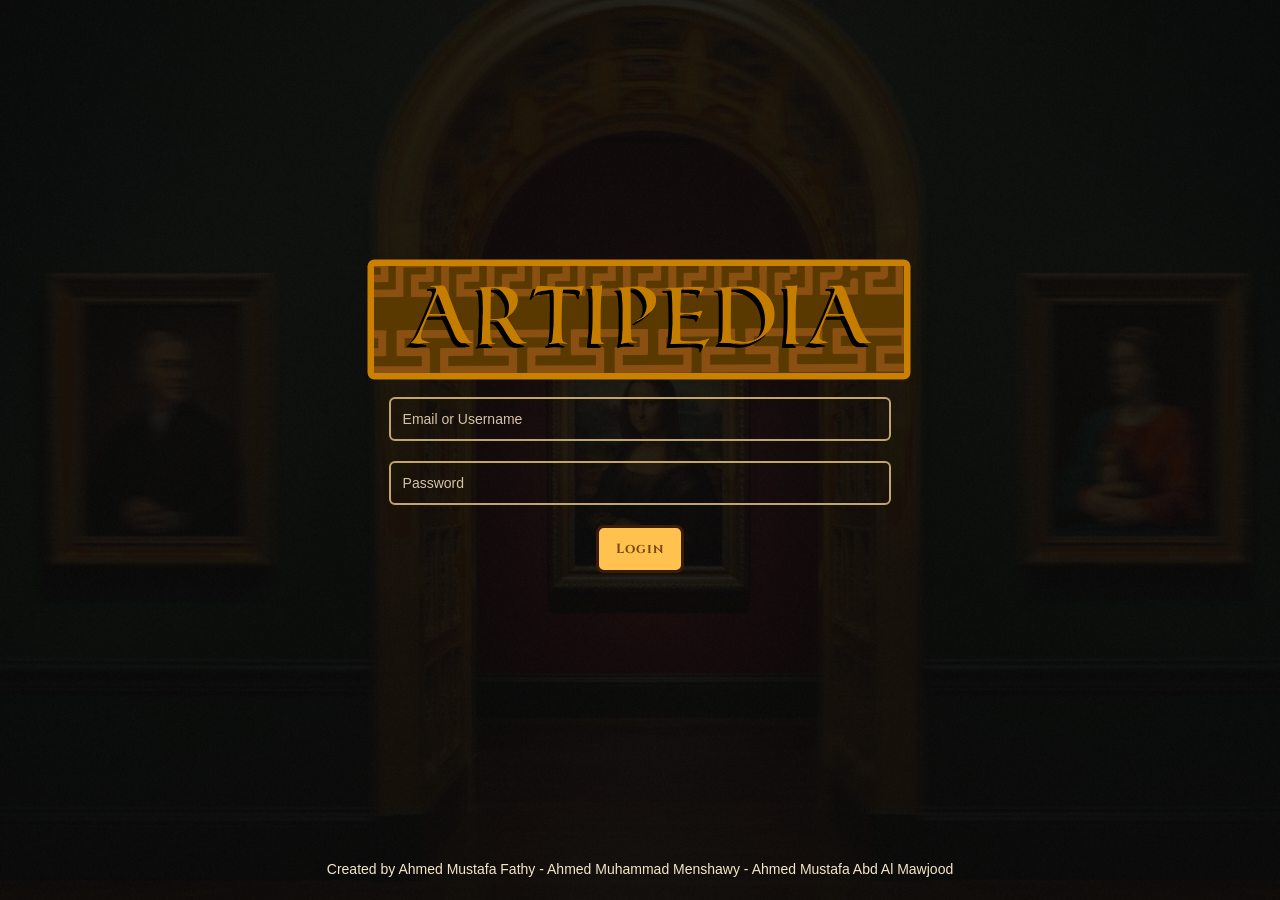
<file: index.html>
<!DOCTYPE html>
<html lang="en">
<head>
  <meta charset="UTF-8">
  <title>Registration</title>
  <link href="https://fonts.googleapis.com/css2?family=Cinzel:wght@700&display=swap" rel="stylesheet">
  <link rel="stylesheet" href="lllA.CSS">
</head>
<body class="login-page">
  <div class="header-img">         
<img width="550" height="125.5" src="images\logo (1).png">

  </div>
 <form target= "_self" action="index2.html">
  <div class="login-box">
    <label  for="txt"  ></label>
    <input  id="txt" type="text" placeholder="Email or Username" required >
      <label for="pass"></label>
    <input id="pass" type="password" placeholder="Password" required >
    <button type="submit" class="login-btn">Login</button>
  </div>
 </form>
   <div class="footer-text">
    Created by Ahmed Mustafa Fathy - Ahmed Muhammad Menshawy - Ahmed Mustafa Abd Al Mawjood
  </div>
</body>
</html>
</file>
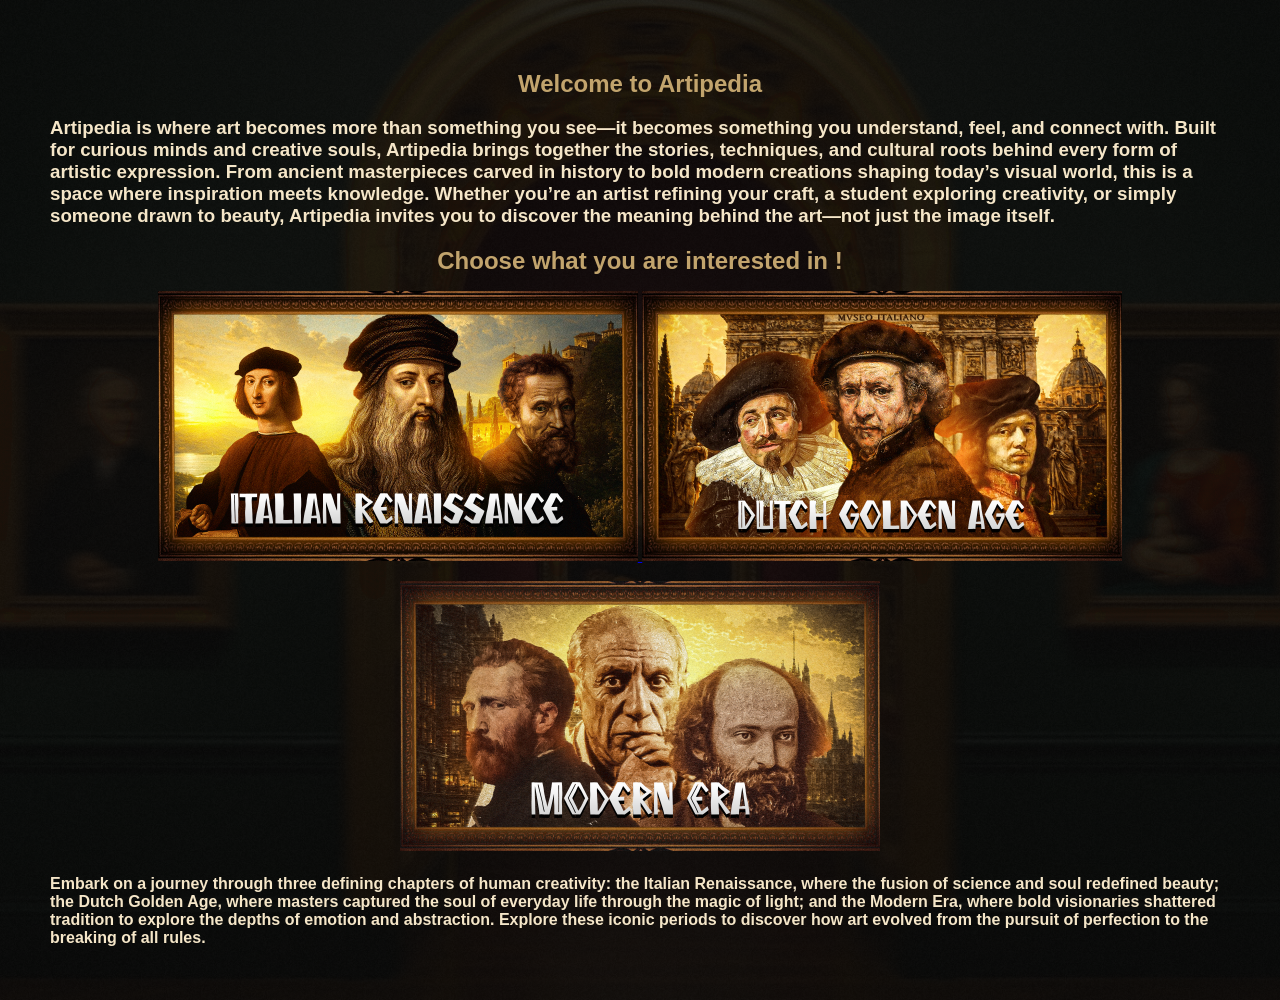
<file: index2.html>
<!DOCTYPE html>
<html lang="en">
<head>
  <meta charset="UTF-8">
  <title>Contents</title>
  <link rel="stylesheet" href="lllA.CSS">
</head>
<body class="second-page">
<div><h2><b>Welcome to Artipedia</b></h2><h3>Artipedia is where art becomes more than something you see—it becomes something you understand, feel, and connect with. Built for curious minds and creative souls, Artipedia brings together the stories, techniques, and cultural roots behind every form of artistic expression. From ancient masterpieces carved in history to bold modern creations shaping today’s visual world, this is a space where inspiration meets knowledge.

Whether you’re an artist refining your craft, a student exploring creativity, or simply someone drawn to beauty, Artipedia invites you to discover the meaning behind the art—not just the image itself.</h3>
</h3> </div>

</div>
<div>
<h2>
Choose what you are interested in !
</h2>
</div>

<div class="container-images">
  <p align="center">  <a href="index3.html" class="1st.jpg">
        <img width="480" height="270" src="images/1st.jpg" class="pic">
    </a>

    <a href="index4.html" class="2nd.jpg">
        <img width="480" height="270" src="images/2nd.jpg" class="pic">
    </a></p>

   <p align="center"> <a href="index5.html" class="3rd.jpg">
        <img width="480" height="270" src="images/3rd.jpg" class="pic">
    </a></p>
</div>
<div class="contentv">
  <b>Embark on a journey through three defining chapters of human creativity: the Italian Renaissance, where the fusion of science and soul redefined beauty; the Dutch Golden Age, where masters captured the soul of everyday life through the magic of light; and the Modern Era, where bold visionaries shattered tradition to explore the depths of emotion and abstraction. Explore these iconic periods to discover how art evolved from the pursuit of perfection to the breaking of all rules. </b>
</div>

</div>
</file>
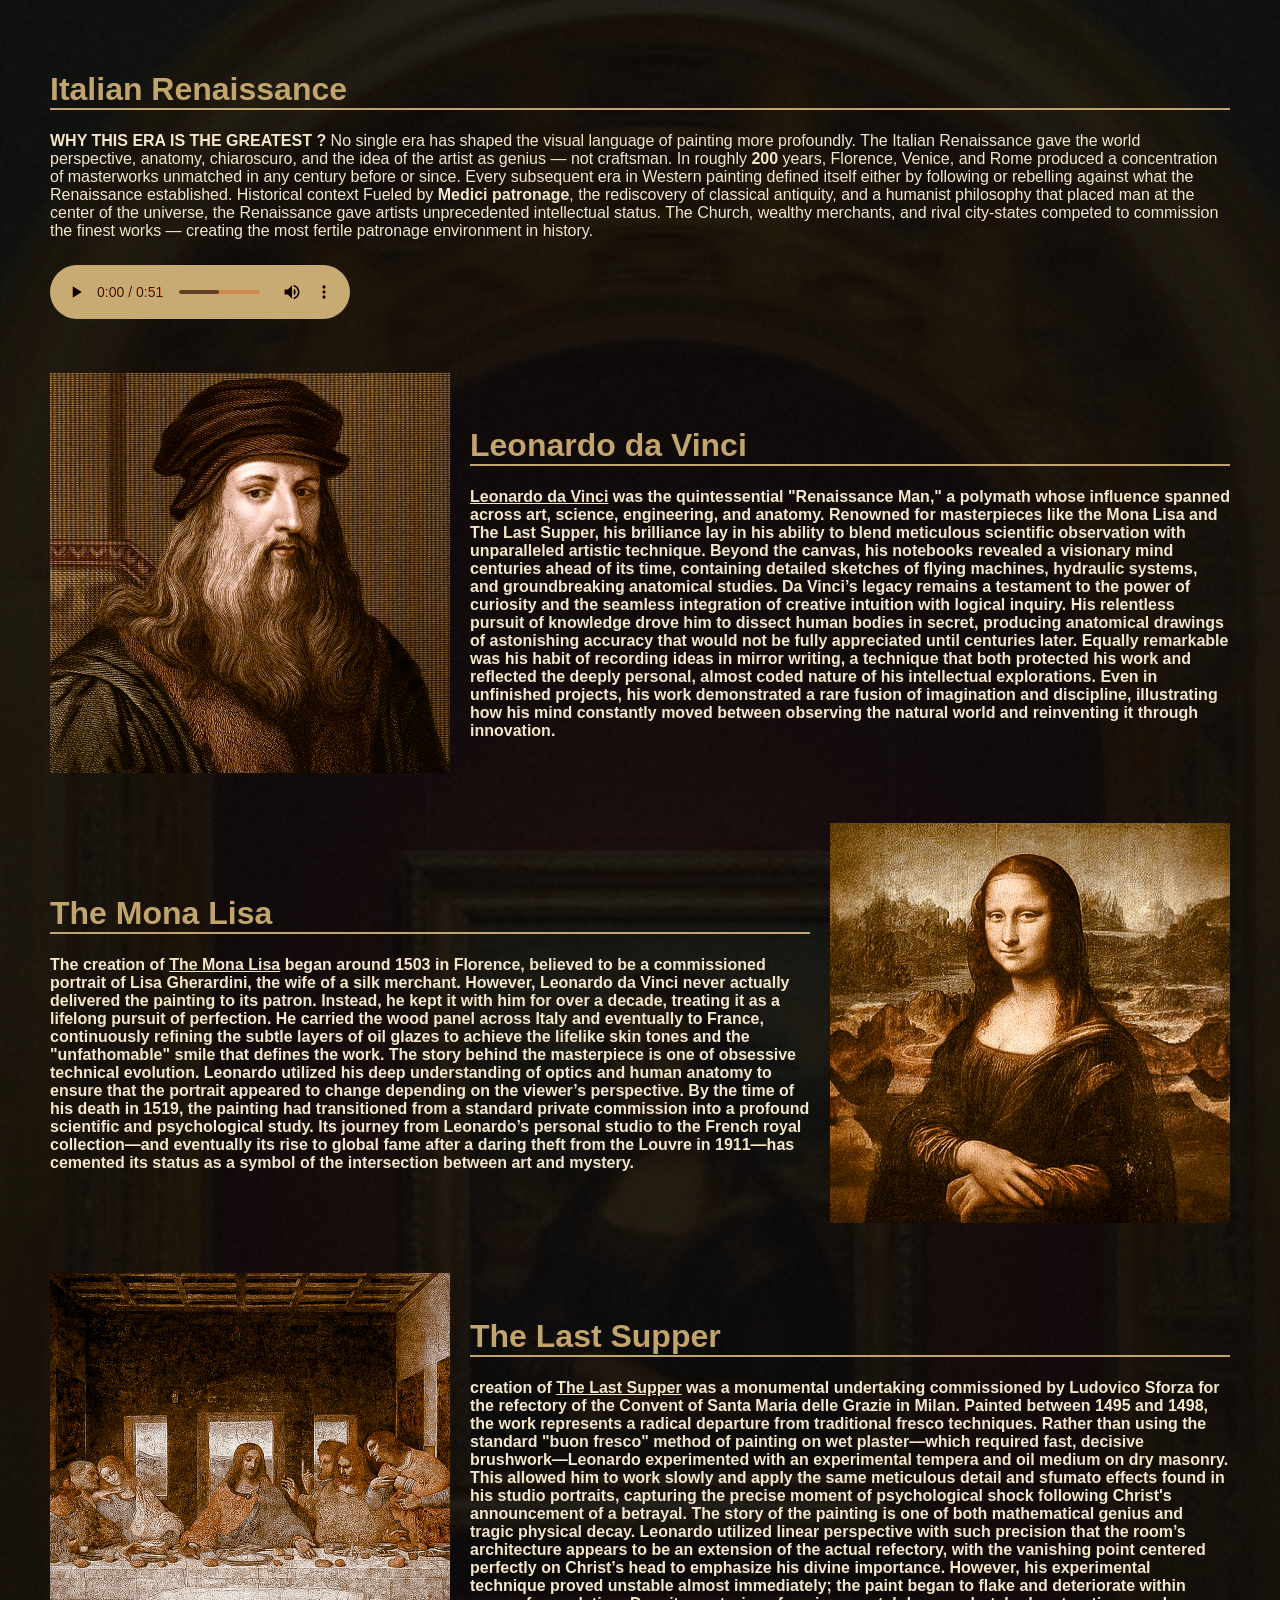
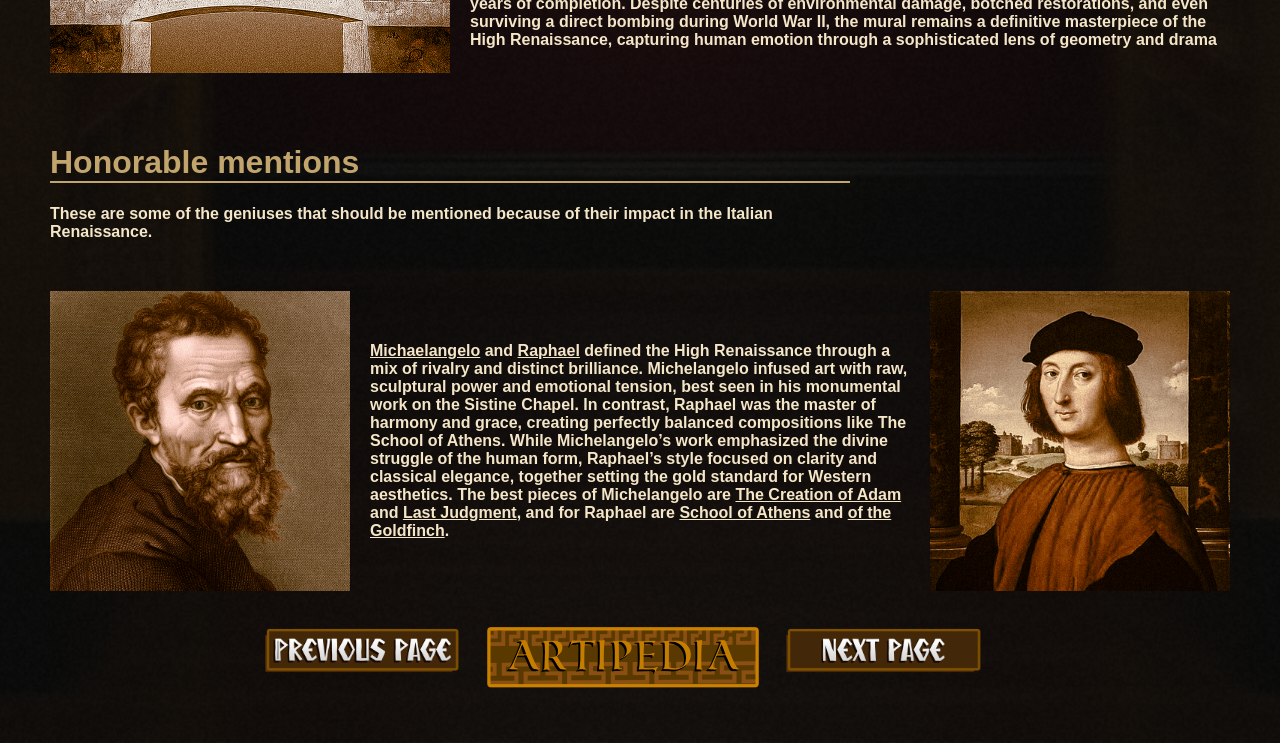
<file: index3.html>
<!DOCTYPE html>
<html lang="en">
<head>
  <meta charset="UTF-8">
  <title>Italian Renaissance</title>
  <link rel="stylesheet" href="lllA.CSS">
</head>
<body class="second-page">
<header><h1>Italian Renaissance</h1> 
</header>
<div class="left-content"><b>WHY THIS ERA IS THE GREATEST ?</b>
No single era has shaped the visual language of painting more profoundly. The Italian Renaissance gave the world perspective, anatomy, chiaroscuro, and the idea of the artist as genius — not craftsman. In roughly<b> 200</b> years, Florence, Venice, and Rome produced a concentration of masterworks unmatched in any century before or since. Every subsequent era in Western painting defined itself either by following or rebelling against what the Renaissance established.
Historical context
Fueled by<b> Medici patronage</b>, the rediscovery of classical antiquity, and a humanist philosophy that placed man at the center of the universe, the Renaissance gave artists unprecedented intellectual status. The Church, wealthy merchants, and rival city-states competed to commission the finest works — creating the most fertile patronage environment in history.
</div>
<div class="audio"> 
<audio controls loop> 
  <source src="audio/johann-sebastian-bach-air-on-g-string_8dHFSqAS.mp3" type="audio/mpeg"> </audio>

</div>


<div class="content">
  <img title="Leonardo Da vinci" width="400" height="400" src="images/leo (1).png" alt="Leonardo Da vinci">

  <div class="text">
    <h1>Leonardo da Vinci</h1>
  <b>
    <a target="_blank" href="https://www.mos.org/leonardo/index.html"> <u>Leonardo da Vinci</u></a> was the quintessential "Renaissance Man," a polymath whose influence spanned across art, science, engineering, and anatomy. Renowned for masterpieces like the Mona Lisa and The Last Supper, his brilliance lay in his ability to blend meticulous scientific observation with unparalleled artistic technique. Beyond the canvas, his notebooks revealed a visionary mind centuries ahead of its time, containing detailed sketches of flying machines, hydraulic systems, and groundbreaking anatomical studies. Da Vinci’s legacy remains a testament to the power of curiosity and the seamless integration of creative intuition with logical inquiry. His relentless pursuit of knowledge drove him to dissect human bodies in secret, producing anatomical drawings of astonishing accuracy that would not be fully appreciated until centuries later. Equally remarkable was his habit of recording ideas in mirror writing, a technique that both protected his work and reflected the deeply personal, almost coded nature of his intellectual explorations. Even in unfinished projects, his work demonstrated a rare fusion of imagination and discipline, illustrating how his mind constantly moved between observing the natural world and reinventing it through innovation.
  </b></div>
</div>

<div class="content">
   <div class="text">
    <h1>The Mona Lisa</h1>

   <b> The creation of <a target="_blank" href="https://www.louvre.fr/en/explore/the-palace/from-the-mona-lisa-to-the-wedding-feast-at-cana"> <u>The Mona Lisa</u></a>  began around 1503 in Florence, believed to be a commissioned portrait of Lisa Gherardini, the wife of a silk merchant. However, Leonardo da Vinci never actually delivered the painting to its patron. Instead, he kept it with him for over a decade, treating it as a lifelong pursuit of perfection. He carried the wood panel across Italy and eventually to France, continuously refining the subtle layers of oil glazes to achieve the lifelike skin tones and the "unfathomable" smile that defines the work.

The story behind the masterpiece is one of obsessive technical evolution. Leonardo utilized his deep understanding of optics and human anatomy to ensure that the portrait appeared to change depending on the viewer’s perspective. By the time of his death in 1519, the painting had transitioned from a standard private commission into a profound scientific and psychological study. Its journey from Leonardo’s personal studio to the French royal collection—and eventually its rise to global fame after a daring theft from the Louvre in 1911—has cemented its status as a symbol of the intersection between art and mystery.
</b></div>
<img title="The Mona Lisa" width="400" height="400" src="images/monalisa.png" alt="The Mona Lisa"> 

</div>



<div class="content">
  <img title="The Last Supper" width="400" height="400" src="images/lastsupper.png" alt="The Last Supper">

  <div class="text">
    <h1>The Last Supper</h1>
    <b> creation of<a target="_blank" href="https://artsandculture.google.com/story/explore-the-last-supper-royal-academy-of-arts/IQWBB2AzvHUmKQ?hl=en"> <u> The Last Supper</u></a>
  was a monumental undertaking commissioned by Ludovico Sforza for the refectory of the Convent of Santa Maria delle Grazie in Milan. Painted between 1495 and 1498, the work represents a radical departure from traditional fresco techniques. Rather than using the standard "buon fresco" method of painting on wet plaster—which required fast, decisive brushwork—Leonardo experimented with an experimental tempera and oil medium on dry masonry. This allowed him to work slowly and apply the same meticulous detail and sfumato effects found in his studio portraits, capturing the precise moment of psychological shock following Christ's announcement of a betrayal.

The story of the painting is one of both mathematical genius and tragic physical decay. Leonardo utilized linear perspective with such precision that the room’s architecture appears to be an extension of the actual refectory, with the vanishing point centered perfectly on Christ’s head to emphasize his divine importance. However, his experimental technique proved unstable almost immediately; the paint began to flake and deteriorate within years of completion. Despite centuries of environmental damage, botched restorations, and even surviving a direct bombing during World War II, the mural remains a definitive masterpiece of the High Renaissance, capturing human emotion through a sophisticated lens of geometry and drama 
  </b></div>
</div>
<div class="content">
<div class="text"><h1>Honorable mentions </h1>
<b>These are some of the geniuses that should be mentioned because of their impact in the Italian Renaissance.</b>
</div>
</div> 



<div class="content">
  <img title="Michelangelo" width="300" height="300" src="images/mike.png" alt="Michaelangelo ">

  <div class="text">
    <b>
      <a target="_blank" href="https://www.britannica.com/biography/Michelangelo"> <u>Michaelangelo</u></a> 
     and <a target="_blank" href="https://www.nationalgallery.org.uk/artists/raphael"> <u>Raphael</u></a> defined the High Renaissance through a mix of rivalry and distinct brilliance. Michelangelo infused art with raw, sculptural power and emotional tension, best seen in his monumental work on the Sistine Chapel. In contrast, Raphael was the master of harmony and grace, creating perfectly balanced compositions like The School of Athens. While Michelangelo’s work emphasized the divine struggle of the human form, Raphael’s style focused on clarity and classical elegance, together setting the gold standard for Western aesthetics. The best pieces of Michelangelo are <a target="_blank" href="https://en.wikipedia.org/wiki/The_Creation_of_Adam"><u> The Creation of Adam</u></a> and <a target="_blank" href="https://en.wikipedia.org/wiki/The_Last_Judgment_(Michelangelo)"><u> Last Judgment</u></a>, and for Raphael are <a target="_blank" href="https://en.wikipedia.org/wiki/The_School_of_Athens"><u> School of Athens</u></a> and <a target="_blank" href="https://en.wikipedia.org/wiki/Madonna_del_Cardellino"><u>of the Goldfinch</u></a>.
    </b>
    </div>
    <img title="Raphael" width="300" height="300" src="images/rafa.png" alt="Raphael">
  
</div>


<div class="nav-links">
  <a href="index2.html"><img width="206.25" height="47" src="images/prev.png"></a>
  <a href="index2.html"><img width="275" height="62.75" src="images/logo (1).png"></a>
  <a href="index4.html"><img width="206.25" height="47" src="images/next.png"></a>
</div>






















</body>
</html>
</file>
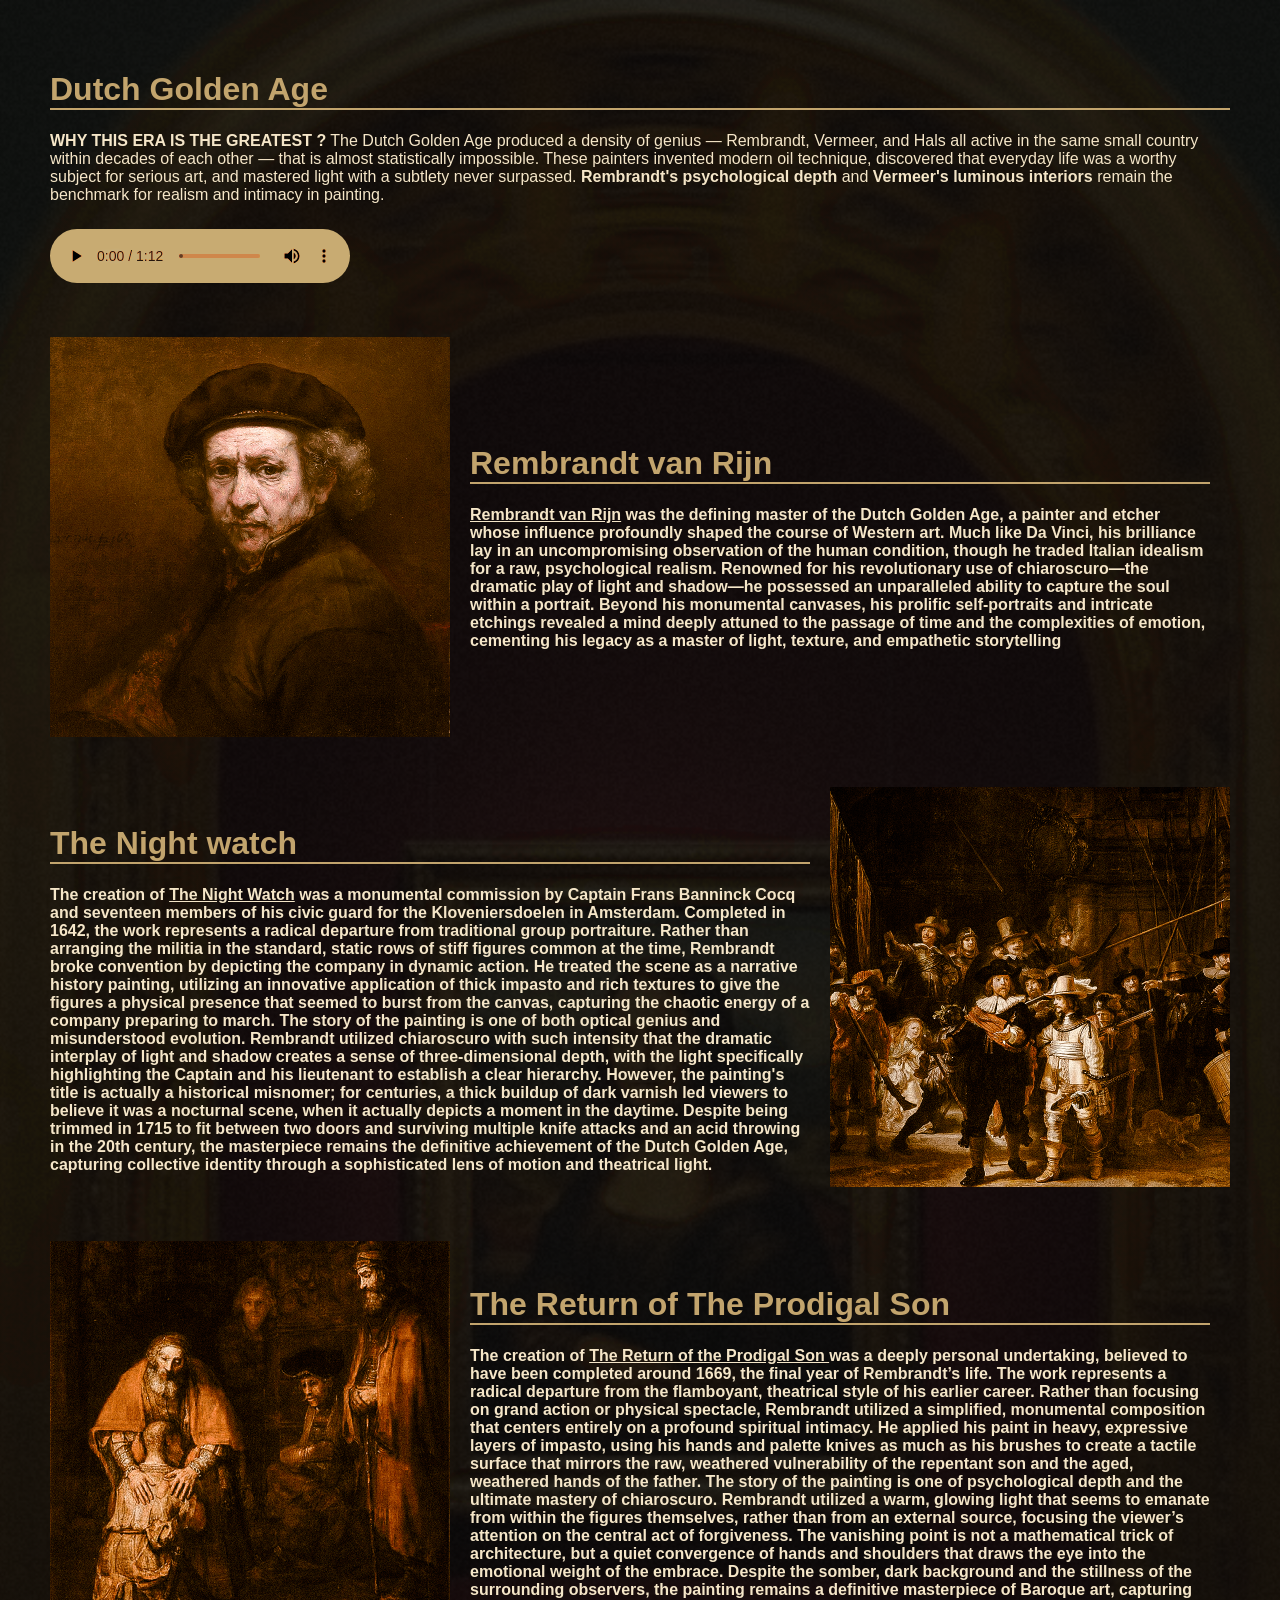
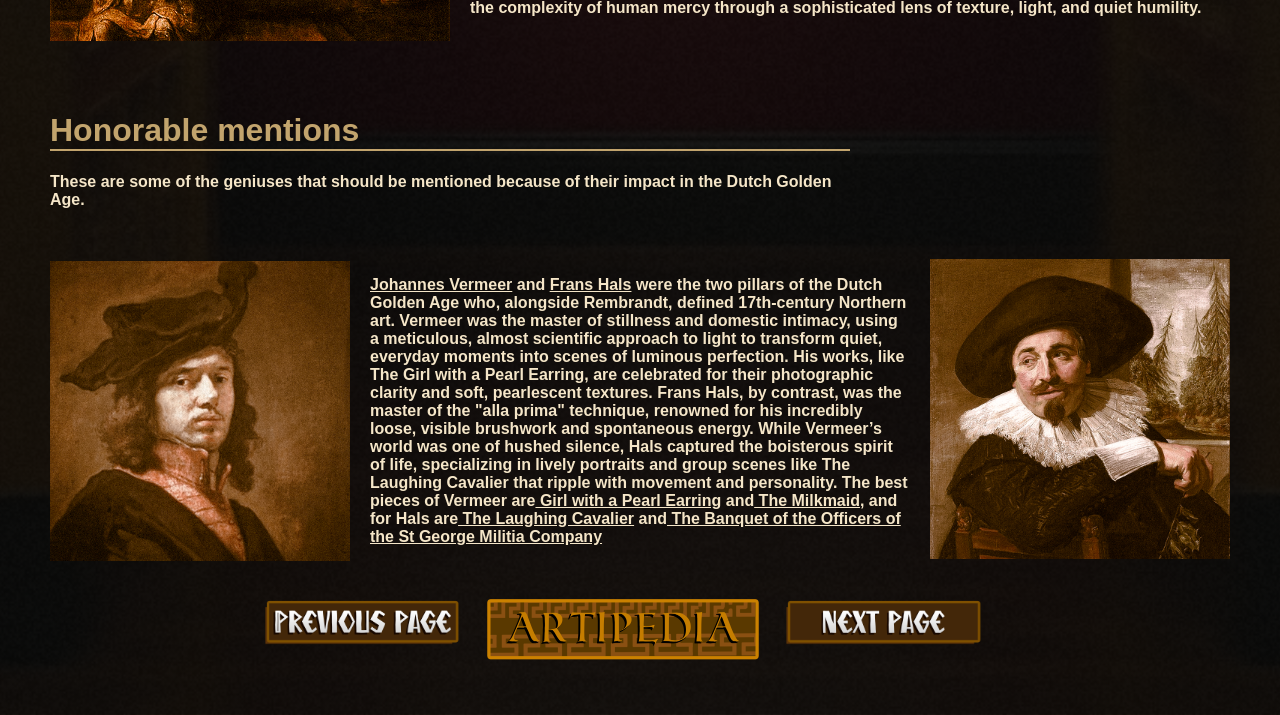
<file: index4.html>
<!DOCTYPE html>
<html lang="en">
<head>
  <meta charset="UTF-8">
  <title>Dutch Golden Age</title>
  <link rel="stylesheet" href="lllA.CSS">
</head>
<body class="second-page">
<header> <h1>Dutch Golden Age</h1></header>
<div class="left-content"><b>WHY THIS ERA IS THE GREATEST ?</b>
The Dutch Golden Age produced a density of genius — Rembrandt, Vermeer, and Hals all active in the same small country within decades of each other — that is almost statistically impossible. These painters invented modern oil technique, discovered that everyday life was a worthy subject for serious art, and mastered light with a subtlety never surpassed. <b>Rembrandt's psychological depth </b>and <b>Vermeer's luminous interiors</b>  remain the benchmark for realism and intimacy in painting.
</div>
<div class="audio"> 
<audio controls loop> 
  <source src="audio/opening_credits_full_theme_detroit_become_human_unreleased_ost_LWr3Jfe5.mp3" type="audio/mpeg"> </audio>

</div>


<div class="content">
  <img title="Rembrandt van Rijn" width="400" height="400" src="images/vanrijn.png" alt="Rembrandt van Rijn">
  <div class="text">
    <h1>Rembrandt van Rijn</h1>
    <b>
    <a target="_blank" href="https://www.nga.gov/artists/1822-rembrandt-van-rijn"> <u>Rembrandt van Rijn</u></a>  was the defining master of the Dutch Golden Age, a painter and etcher whose influence profoundly shaped the course of Western art. Much like Da Vinci, his brilliance lay in an uncompromising observation of the human condition, though he traded Italian idealism for a raw, psychological realism. Renowned for his revolutionary use of chiaroscuro—the dramatic play of light and shadow—he possessed an unparalleled ability to capture the soul within a portrait. Beyond his monumental canvases, his prolific self-portraits and intricate etchings revealed a mind deeply attuned to the passage of time and the complexities of emotion, cementing his legacy as a master of light, texture, and empathetic storytelling 
  </div>
</div>

<div class="content">
   <div class="text">
    <h1>The Night watch</h1>
    <b>
   The creation of <a target="_blank" href="https://artsandculture.google.com/asset/the-night-watch-rijn-rembrandt-van/eQEojRwTdypUKA?hl=en"> <u> The Night Watch</u></a> was a monumental commission by Captain Frans Banninck Cocq and seventeen members of his civic guard for the Kloveniersdoelen in Amsterdam. Completed in 1642, the work represents a radical departure from traditional group portraiture. Rather than arranging the militia in the standard, static rows of stiff figures common at the time, Rembrandt broke convention by depicting the company in dynamic action. He treated the scene as a narrative history painting, utilizing an innovative application of thick impasto and rich textures to give the figures a physical presence that seemed to burst from the canvas, capturing the chaotic energy of a company preparing to march.

The story of the painting is one of both optical genius and misunderstood evolution. Rembrandt utilized chiaroscuro with such intensity that the dramatic interplay of light and shadow creates a sense of three-dimensional depth, with the light specifically highlighting the Captain and his lieutenant to establish a clear hierarchy. However, the painting's title is actually a historical misnomer; for centuries, a thick buildup of dark varnish led viewers to believe it was a nocturnal scene, when it actually depicts a moment in the daytime. Despite being trimmed in 1715 to fit between two doors and surviving multiple knife attacks and an acid throwing in the 20th century, the masterpiece remains the definitive achievement of the Dutch Golden Age, capturing collective identity through a sophisticated lens of motion and theatrical light.
 </div>
 <img title="Nightwatch" width="400" height="400" src="images/nightwatch.png" alt="Nightwatch">
</div>



<div class="content">
  <img title="The Return of the Prodigal Son" width="400" height="400" src="images/son.png" alt="The Return of the Prodigal Son">

  <div class="text">
    <h1>The Return of The Prodigal Son</h1>
    <b>
    The creation of<a target="_blank" href="https://www.nga.gov/artworks/34956-return-prodigal-son"> <u>The Return of the Prodigal Son </u></a>  was a deeply personal undertaking, believed to have been completed around 1669, the final year of Rembrandt’s life. The work represents a radical departure from the flamboyant, theatrical style of his earlier career. Rather than focusing on grand action or physical spectacle, Rembrandt utilized a simplified, monumental composition that centers entirely on a profound spiritual intimacy. He applied his paint in heavy, expressive layers of impasto, using his hands and palette knives as much as his brushes to create a tactile surface that mirrors the raw, weathered vulnerability of the repentant son and the aged, weathered hands of the father.

The story of the painting is one of psychological depth and the ultimate mastery of chiaroscuro. Rembrandt utilized a warm, glowing light that seems to emanate from within the figures themselves, rather than from an external source, focusing the viewer’s attention on the central act of forgiveness. The vanishing point is not a mathematical trick of architecture, but a quiet convergence of hands and shoulders that draws the eye into the emotional weight of the embrace. Despite the somber, dark background and the stillness of the surrounding observers, the painting remains a definitive masterpiece of Baroque art, capturing the complexity of human mercy through a sophisticated lens of texture, light, and quiet humility.
    </div>
  
</div>
<div class="content">
<div class="text"><h1>Honorable mentions </h1>
<b>These are some of the geniuses that should be mentioned because of their impact in the Dutch Golden Age.</b>
</div>
</div> 



<div class="content">
  <img title="Johannes Vermeer" width="300" height="300" src="images/johannes.png" alt="Johannes Vermeer ">

  <div class="text">
    <b>
      <a target="_blank" href="https://www.johannesvermeer.org/"> <u>Johannes Vermeer</u></a> 
      and<a target="_blank" href="https://www.frans-hals.org/"> <u> Frans Hals</u></a>  were the two pillars of the Dutch Golden Age who, alongside Rembrandt, defined 17th-century Northern art. Vermeer was the master of stillness and domestic intimacy, using a meticulous, almost scientific approach to light to transform quiet, everyday moments into scenes of luminous perfection. His works, like The Girl with a Pearl Earring, are celebrated for their photographic clarity and soft, pearlescent textures. 



Frans Hals, by contrast, was the master of the "alla prima" technique, renowned for his incredibly loose, visible brushwork and spontaneous energy. While Vermeer’s world was one of hushed silence, Hals captured the boisterous spirit of life, specializing in lively portraits and group scenes like The Laughing Cavalier that ripple with movement and personality. The best pieces of Vermeer are<a target="_blank" href="https://en.wikipedia.org/wiki/Girl_with_a_Pearl_Earring"><u> Girl with a Pearl Earring</u></a> and<a target="_blank" href="https://en.wikipedia.org/wiki/The_Milkmaid_(Vermeer)"><u> The Milkmaid</u></a>, and for Hals are<a target="_blank" href="https://en.wikipedia.org/wiki/The_Laughing_Cavalier"><u> The Laughing Cavalier</u></a> and<a target="_blank" href="https://en.wikipedia.org/wiki/The_Banquet_of_the_Officers_of_the_St_George_Militia_Company"><u> The Banquet of the Officers of the St George Militia Company</u></a>
 </div>
    <img title="Frans Hals" width="300" height="300" src="images/hals.png" alt="Frans Hals">
  
</div>


<div class="nav-links">
  <a href="index3.html"><img width="206.25" height="47" src="images/prev.png"></a>
  <a href="index2.html"><img width="275" height="62.75" src="images/logo (1).png"></a>
  <a href="index5.html"><img width="206.25" height="47" src="images/next.png"></a>
</div>

</body>
</html>
</file>
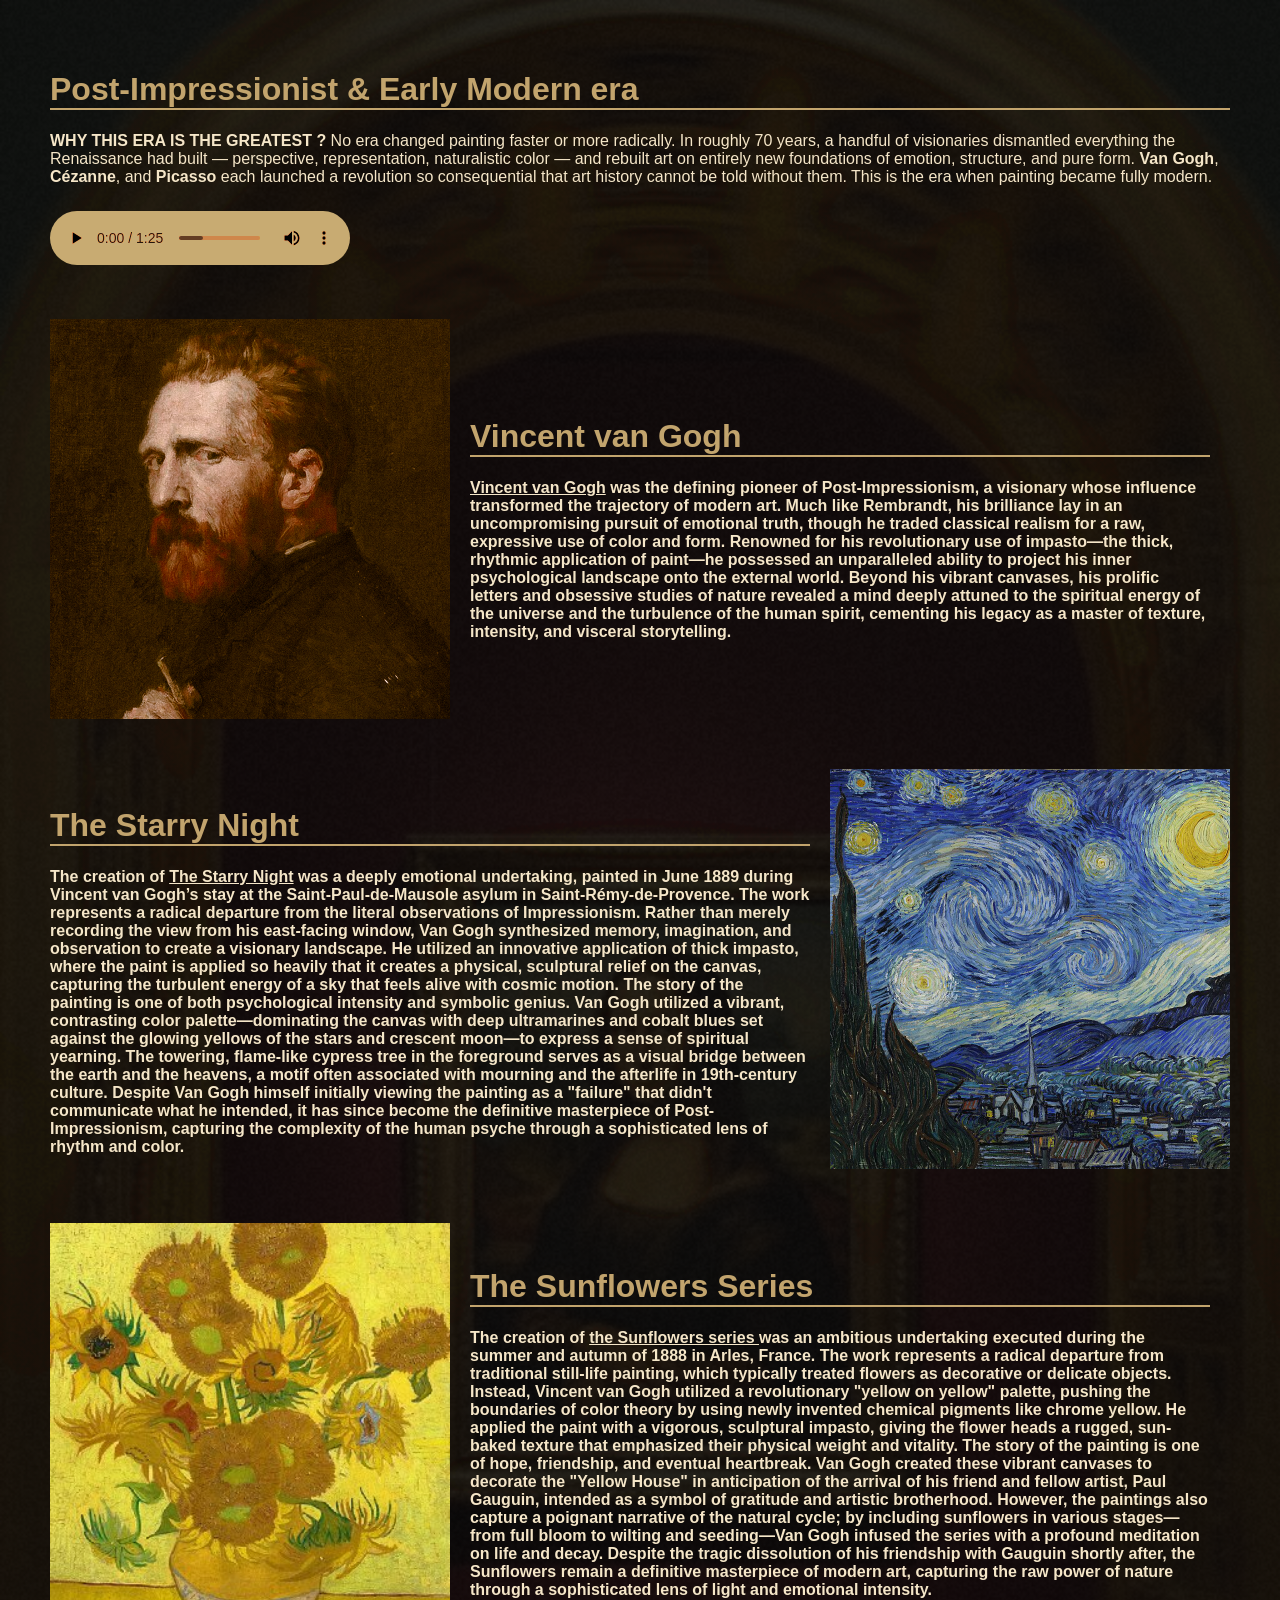
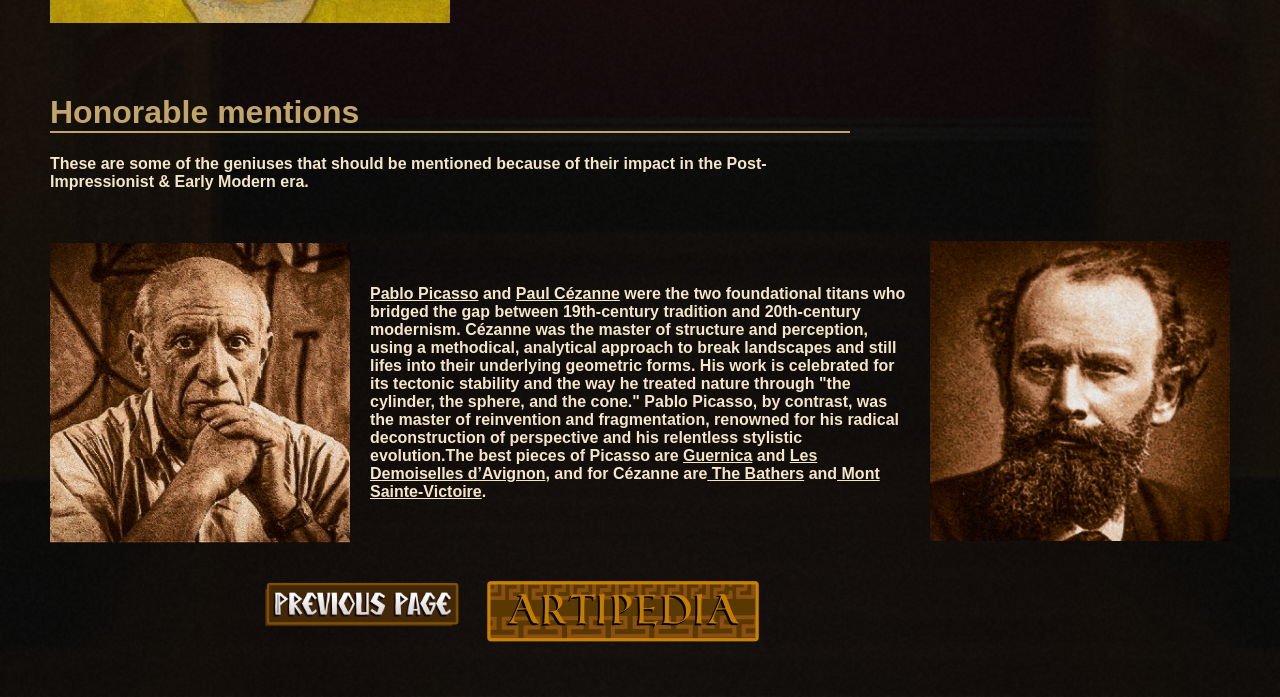
<file: index5.html>
<!DOCTYPE html>
<html lang="en">
<head>
  <meta charset="UTF-8">
  <title>Post-Impressionist & Early Modern era</title>
  <link rel="stylesheet" href="lllA.CSS">
</head>
<body class="second-page">
<header><h1>Post-Impressionist & Early Modern era</h1></header>
<div class="left-content"><b>WHY THIS ERA IS THE GREATEST ?</b>
No era changed painting faster or more radically. In roughly 70 years, a handful of visionaries dismantled everything the Renaissance had built — perspective, representation, naturalistic color — and rebuilt art on entirely new foundations of emotion, structure, and pure form. <b>Van Gogh</b>, <b>Cézanne</b>, and <b>Picasso</b> each launched a revolution so consequential that art history cannot be told without them. This is the era when painting became fully modern.
</div>
<div class="audio"> 
<audio controls loop> 
  <source src="audio/beethoven-moonlight-sonata-1st-movement_pcjiIzfr (1).mp3" type="audio/mpeg"> </audio>

</div>


<div class="content">
  <img title="Vincent van Gogh" width="400" height="400" src="images/gogh.png" alt="Vincent van Gogh">

  <div class="text">
    <h1>Vincent van Gogh</h1>
    <b>
    <a target="_blank" href="https://www.vincentvangogh.org/"> <u>Vincent van Gogh</u></a>  was the defining pioneer of Post-Impressionism, a visionary whose influence transformed the trajectory of modern art. Much like Rembrandt, his brilliance lay in an uncompromising pursuit of emotional truth, though he traded classical realism for a raw, expressive use of color and form. Renowned for his revolutionary use of impasto—the thick, rhythmic application of paint—he possessed an unparalleled ability to project his inner psychological landscape onto the external world. Beyond his vibrant canvases, his prolific letters and obsessive studies of nature revealed a mind deeply attuned to the spiritual energy of the universe and the turbulence of the human spirit, cementing his legacy as a master of texture, intensity, and visceral storytelling.

  </div>
</div>

<div class="content">
   <div class="text">
    <h1>The Starry Night</h1>
    <b>
     The creation of <a target="_blank" href="https://www.moma.org/collection/works/79802"> <u>The Starry Night</u></a> was a deeply emotional undertaking, painted in June 1889 during Vincent van Gogh’s stay at the Saint-Paul-de-Mausole asylum in Saint-Rémy-de-Provence. The work represents a radical departure from the literal observations of Impressionism. Rather than merely recording the view from his east-facing window, Van Gogh synthesized memory, imagination, and observation to create a visionary landscape. He utilized an innovative application of thick impasto, where the paint is applied so heavily that it creates a physical, sculptural relief on the canvas, capturing the turbulent energy of a sky that feels alive with cosmic motion.



The story of the painting is one of both psychological intensity and symbolic genius. Van Gogh utilized a vibrant, contrasting color palette—dominating the canvas with deep ultramarines and cobalt blues set against the glowing yellows of the stars and crescent moon—to express a sense of spiritual yearning. The towering, flame-like cypress tree in the foreground serves as a visual bridge between the earth and the heavens, a motif often associated with mourning and the afterlife in 19th-century culture. Despite Van Gogh himself initially viewing the painting as a "failure" that didn't communicate what he intended, it has since become the definitive masterpiece of Post-Impressionism, capturing the complexity of the human psyche through a sophisticated lens of rhythm and color.



</div>
<img title="The Starry Night" width="400" height="400" src="images/night.png" alt="The Starry Night"> 
</div>


<div class="content">
  <img title="the Sunflowers series" width="400" height="400" src="images/flowers.png" alt="the Sunflowers series">

  <div class="text">
    <h1>The Sunflowers Series</h1>
    <b>
    The creation of<a target="_blank" href="https://www.vangoghmuseum.nl/en/collection/s0031v1962"> <u>the Sunflowers series </u></a> was an ambitious undertaking executed during the summer and autumn of 1888 in Arles, France. The work represents a radical departure from traditional still-life painting, which typically treated flowers as decorative or delicate objects. Instead, Vincent van Gogh utilized a revolutionary "yellow on yellow" palette, pushing the boundaries of color theory by using newly invented chemical pigments like chrome yellow. He applied the paint with a vigorous, sculptural impasto, giving the flower heads a rugged, sun-baked texture that emphasized their physical weight and vitality.

The story of the painting is one of hope, friendship, and eventual heartbreak. Van Gogh created these vibrant canvases to decorate the "Yellow House" in anticipation of the arrival of his friend and fellow artist, Paul Gauguin, intended as a symbol of gratitude and artistic brotherhood. However, the paintings also capture a poignant narrative of the natural cycle; by including sunflowers in various stages—from full bloom to wilting and seeding—Van Gogh infused the series with a profound meditation on life and decay. Despite the tragic dissolution of his friendship with Gauguin shortly after, the Sunflowers remain a definitive masterpiece of modern art, capturing the raw power of nature through a sophisticated lens of light and emotional intensity.
 
  </div>
</div>

<div class="content">
<div class="text"><h1>Honorable mentions </h1>
<b>These are some of the geniuses that should be mentioned because of their impact in the Post-Impressionist & Early Modern era.</b>
</div>
</div> 



<div class="content">
  <img title="Pablo Picasso" width="300" height="300" src="images/picaso.png" alt="Pablo Picasso ">

  <div class="text">
    <b>
      <a target="_blank" href="https://www.pablopicasso.org/"> <u>Pablo Picasso</u></a> 
    and  <a target="_blank" href="https://www.paulcezanne.org/"> <u>Paul Cézanne</u></a>  were the two foundational titans who bridged the gap between 19th-century tradition and 20th-century modernism. Cézanne was the master of structure and perception, using a methodical, analytical approach to break landscapes and still lifes into their underlying geometric forms. His work is celebrated for its tectonic stability and the way he treated nature through "the cylinder, the sphere, and the cone."



Pablo Picasso, by contrast, was the master of reinvention and fragmentation, renowned for his radical deconstruction of perspective and his relentless stylistic evolution.The best pieces of Picasso are <a target="_blank" href="https://en.wikipedia.org/wiki/Guernica_(Picasso)" ><u>Guernica</u></a> and <a target="_blank" href="https://en.wikipedia.org/wiki/Les_Demoiselles_d%27Avignon" ><u>Les Demoiselles d’Avignon</u></a>, and for Cézanne are<a target="_blank" href="https://en.wikipedia.org/wiki/The_Large_Bathers" ><u> The Bathers</u></a> and<a target="_blank" href="https://en.wikipedia.org/wiki/Mont_Sainte-Victoire" ><u> Mont Sainte-Victoire</u></a>.
    </div>
<img title="Paul Cézanne" width="300" height="300" src="images/paul.png" alt="Paul Cézanne">
  
</div>


<div class="nav-links">
  <a href="index4.html"><img width="206.25" height="47" src="images/prev.png"></a>
  <a href="index2.html"><img width="275" height="62.75" src="images/logo (1).png"></a>
</div>






















</body>
</html>
</file>
<file: lllA.CSS>
body {
  margin: 0;
  min-height: 100vh;
  font-family: Arial, sans-serif;

  
  background:
    linear-gradient(rgba(10,10,10,0.7), rgba(10,10,10,0.7)),
    url("images/b1.png");

  background-size: cover;
  background-position: center;
  background-repeat: no-repeat;
}
 
body.login-page {
  display: flex;
  flex-direction: column;         
  justify-content: center;        
  align-items: center;
}
.header-img {
  margin-top: -70px}
 
.login-box {
  text-align: center;
}

.login-box input {
  width: 100%;
  padding: 12px;
  margin: 10px 0;
  background: transparent;
  border: 2px solid #c2a46d;
  border-radius: 6px;
  color: #f5e6c8;
  font-size: 14px;
  box-sizing: border-box; / 
}

.login-box input::placeholder {
  color: #d6c3a3;
}

.login-btn {
  margin-top: 10px;
  padding: 12px 17px;
  background: #ffc24f;
  color: #7b4610;
  border: 3px solid #3b1d06;
  border-radius: 8px;
  font-family: 'Cinzel', serif;
  font-weight: 700;
  letter-spacing: 1px;
  cursor: pointer;
  
}

.footer-text {
  position: absolute;
  bottom: 20px;
  width: 80%;
  max-width: 700px;
  text-align: center;
  color: #f5e6c8;
  font-size: 14px;
  line-height: 1.6;
}

body.second-page {
  display: block; 
  padding: 50px;
  color: #f5e6c8;
}

.second-page h1 {
  color: #c2a46d;
  border-bottom: 2px solid #c2a46d;
}.content {
  display: flex;
  align-items: center; 
  gap: 20px;  
  margin-top: 50px;
}

.content img {
  width: 400x;  
}

.text {
  max-width: 800px;
}
.text a {
  color: inherit;           
  text-decoration: none;    
}

.nav-links{
 display: flex;
  align-items: right; 
  gap: 20px;  
 margin-top: 35PX;
  margin-left:210px ;
}
.audio {
filter: sepia(40%) saturate(600%) brightness(70%) hue-rotate(-20deg);
margin-top: 25px;
}

.second-page h2 {
  color: #c2a46d;
  text-align: center;
  margin-bottom: 10px;
}

.contentv{
 width: 2000x;
 margin-top: 20px;
}
</file>
